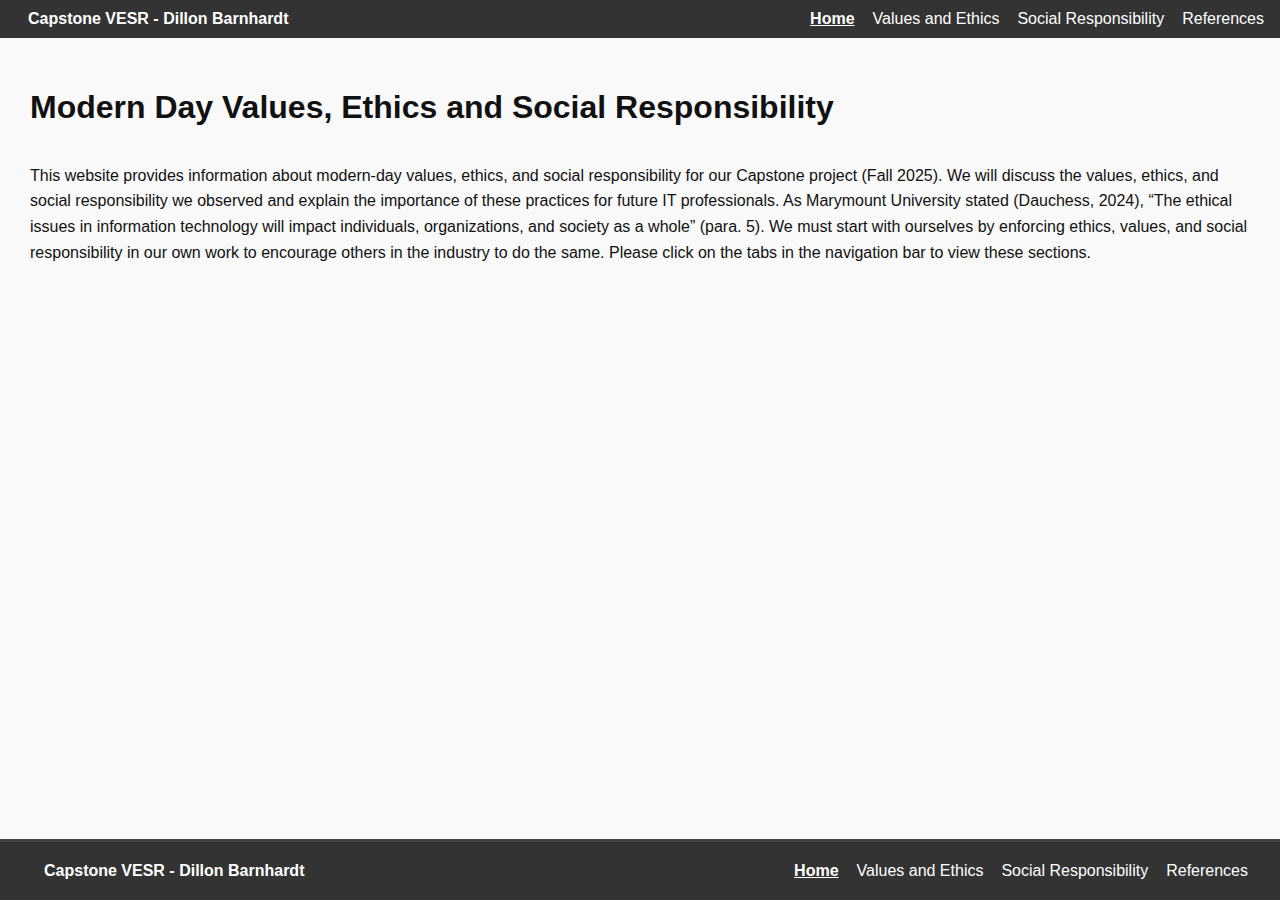
<file: index.html>
<!DOCTYPE html>
<html lang="en">
<head>
 


  <link rel="stylesheet" href="Stylesheet.css">

  
</head>
<body class="home-page">


  <nav>
    <h3>Capstone VESR - Dillon Barnhardt</h3>

    <ol>
      <li><a href="index.html" class="active">Home</a></li>
      <li><a href="Values and Ethics.html">Values and Ethics</a></li>
      <li><a href="Social Responsibility.html">Social Responsibility</a></li>
      <li><a href="references.html">References</a></li>
    </ol>
  </nav>

  <main>
    <section>
      <h1>Modern Day Values, Ethics and Social Responsibility</h1>
      <p>
        This website provides information about modern-day values, ethics, and social responsibility for our Capstone project (Fall 2025). We will discuss the values, ethics, and social responsibility we observed and explain the importance of these practices for future IT professionals. As Marymount University stated (Dauchess, 2024), “The ethical issues in information technology will impact individuals, organizations, and society as a whole” (para. 5). We must start with ourselves by enforcing ethics, values, and social responsibility in our own work to encourage others in the industry to do the same. Please click on the tabs in the navigation bar to view these sections.</p>
    </section>
  </main>

 
  <footer>
    <nav>
      <h3>Capstone VESR - Dillon Barnhardt</h3>
      <ol>
        <li><a href="index.html" class="active">Home</a></li>
        <li><a href="Values and Ethics.html">Values and Ethics</a></li>
        <li><a href="Social Responsibility.html">Social Responsibility</a></li>
        <li><a href="references.html">References</a></li>
      </ol>
    </nav>
  </footer>

</body>
</html>
</file>
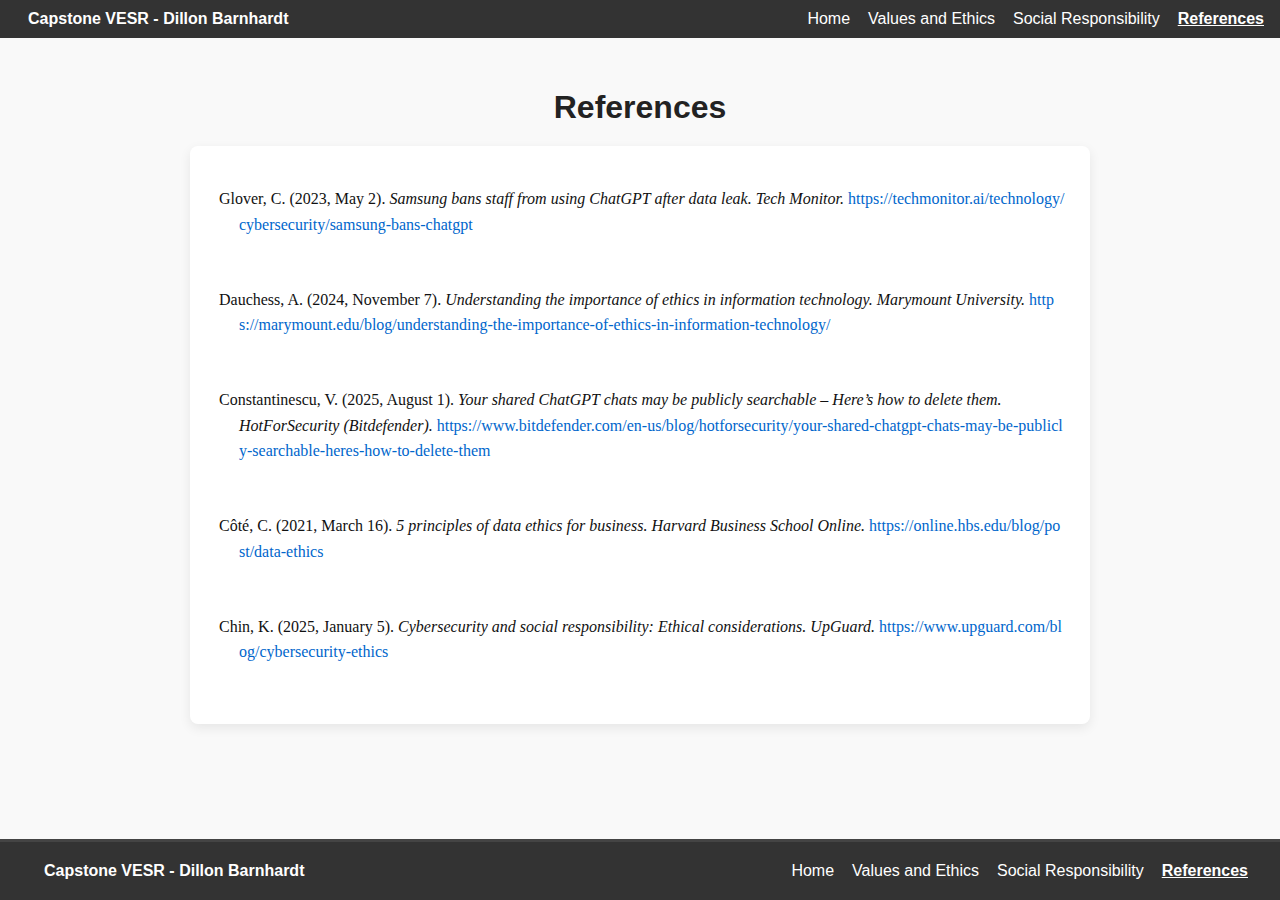
<file: references.html>
<!DOCTYPE html>
<html lang="en">
<head>


  <link rel="stylesheet" href="Stylesheet.css">

 
</head>

<body class="references-page">

  <nav>
    <h3>Capstone VESR - Dillon Barnhardt</h3>
    <ol>
      <li><a href="index.html">Home</a></li>
      <li><a href="Values and Ethics.html">Values and Ethics</a></li>
      <li><a href="Social Responsibility.html">Social Responsibility</a></li>
      <li><a href="references.html" class="active">References</a></li>
    </ol>
  </nav>

  <main>
    <h1 id="references-title">References</h1>

    <div id="references">
      <p class="reference">
        Glover, C. (2023, May 2). <em>Samsung bans staff from using ChatGPT after data leak.</em> <i>Tech Monitor.</i>
        <a href="https://techmonitor.ai/technology/cybersecurity/samsung-bans-chatgpt" target="_blank" rel="noopener noreferrer">https://techmonitor.ai/technology/cybersecurity/samsung-bans-chatgpt</a>
      </p>

      <p class="reference">
        Dauchess, A. (2024, November 7). <em>Understanding the importance of ethics in information technology.</em> <i>Marymount University.</i>
        <a href="https://marymount.edu/blog/understanding-the-importance-of-ethics-in-information-technology/" target="_blank" rel="noopener noreferrer">https://marymount.edu/blog/understanding-the-importance-of-ethics-in-information-technology/</a>
      </p>

      <p class="reference">
        Constantinescu, V. (2025, August 1). <em>Your shared ChatGPT chats may be publicly searchable – Here’s how to delete them.</em> <i>HotForSecurity (Bitdefender).</i>
        <a href="https://www.bitdefender.com/en-us/blog/hotforsecurity/your-shared-chatgpt-chats-may-be-publicly-searchable-heres-how-to-delete-them" target="_blank" rel="noopener noreferrer">https://www.bitdefender.com/en-us/blog/hotforsecurity/your-shared-chatgpt-chats-may-be-publicly-searchable-heres-how-to-delete-them</a>
      </p>

      <p class="reference">
        Côté, C. (2021, March 16). <em>5 principles of data ethics for business.</em> <i>Harvard Business School Online.</i>
        <a href="https://online.hbs.edu/blog/post/data-ethics" target="_blank" rel="noopener noreferrer">https://online.hbs.edu/blog/post/data-ethics</a>
      </p>

      <p class="reference">
        Chin, K. (2025, January 5). <em>Cybersecurity and social responsibility: Ethical considerations.</em> <i>UpGuard.</i>
        <a href="https://www.upguard.com/blog/cybersecurity-ethics" target="_blank" rel="noopener noreferrer">https://www.upguard.com/blog/cybersecurity-ethics</a>
      </p>
    </div>
  </main>

  <footer>
    <nav>
      <h3>Capstone VESR - Dillon Barnhardt</h3>
      <ol>
        <li><a href="index.html">Home</a></li>
        <li><a href="Values and Ethics.html">Values and Ethics</a></li>
        <li><a href="Social Responsibility.html">Social Responsibility</a></li>
        <li><a href="references.html" class="active">References</a></li>
      </ol>
    </nav>
  </footer>

</body>
</html>
</file>
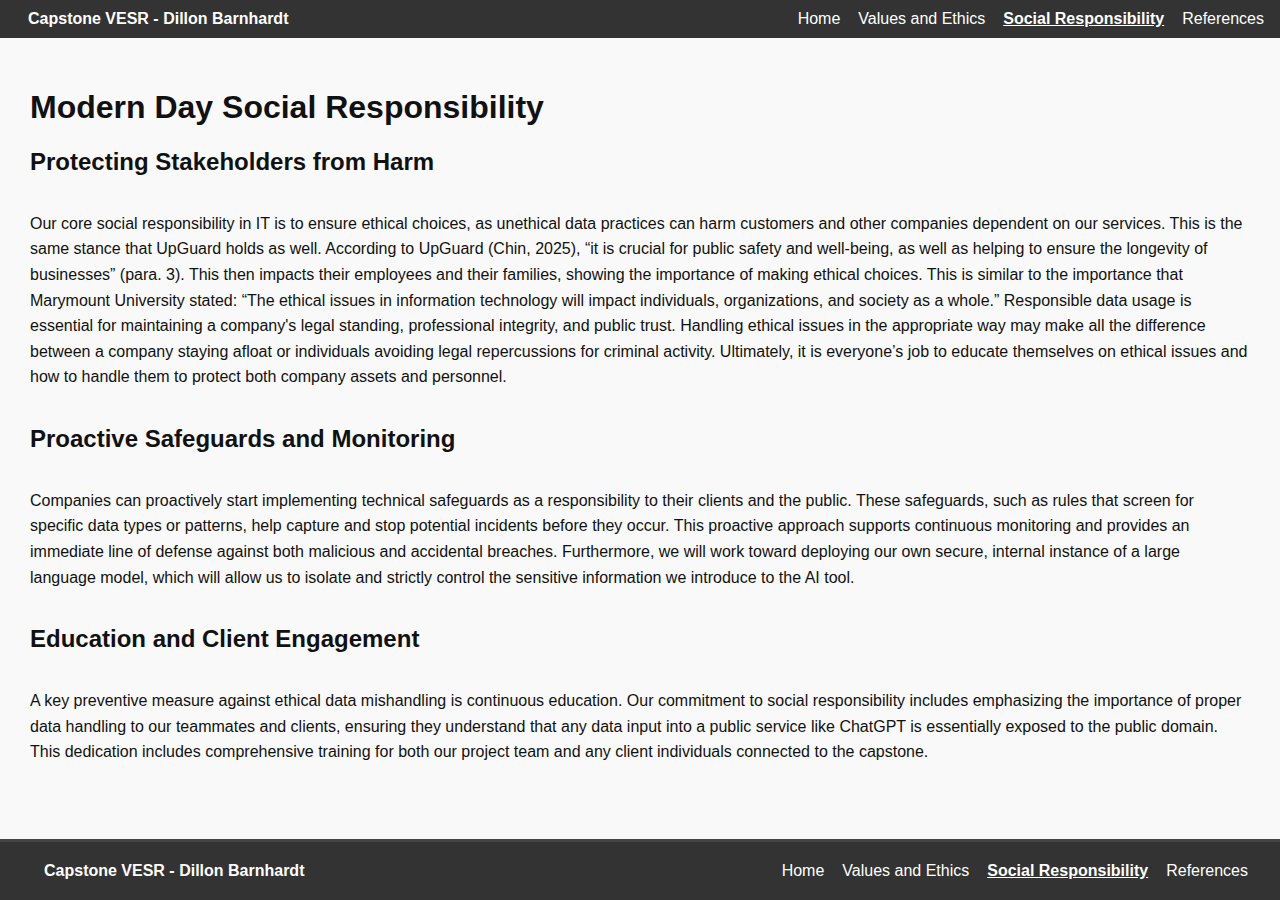
<file: Social Responsibility.html>
<!DOCTYPE html>
<html lang="en">
<head>
 
  <link rel="stylesheet" href="Stylesheet.css">
</head>

<body class="social-resp">

  <nav>
    <h3>Capstone VESR - Dillon Barnhardt</h3>
    <ol>
      <li><a href="index.html">Home</a></li>
      <li><a href="Values and Ethics.html">Values and Ethics</a></li>
      <li><a href="Social Responsibility.html" class="active">Social Responsibility</a></li>
      <li><a href="references.html">References</a></li>
    </ol>
  </nav>

  <main>
    <div>
      <h1>Modern Day Social Responsibility</h1>

      <h2>Protecting Stakeholders from Harm</h2>
      <p>
        Our core social responsibility in IT is to ensure ethical choices, as unethical data practices can harm customers and other companies dependent on our services. This is the same stance that UpGuard holds as well. According to UpGuard (Chin, 2025), “it is crucial for public safety and well-being, as well as helping to ensure the longevity of businesses” (para. 3). This then impacts their employees and their families, showing the importance of making ethical choices. This is similar to the importance that Marymount University stated: “The ethical issues in information technology will impact individuals, organizations, and society as a whole.” Responsible data usage is essential for maintaining a company's legal standing, professional integrity, and public trust. Handling ethical issues in the appropriate way may make all the difference between a company staying afloat or individuals avoiding legal repercussions for criminal activity. Ultimately, it is everyone’s job to educate themselves on ethical issues and how to handle them to protect both company assets and personnel.
      </p>

      <h2>Proactive Safeguards and Monitoring</h2>
      <p>
        Companies can proactively start implementing technical safeguards as a responsibility to their clients and the public. These safeguards, such as rules that screen for specific data types or patterns, help capture and stop potential incidents before they occur. This proactive approach supports continuous monitoring and provides an immediate line of defense against both malicious and accidental breaches. Furthermore, we will work toward deploying our own secure, internal instance of a large language model, which will allow us to isolate and strictly control the sensitive information we introduce to the AI tool. </p>

      <h2>Education and Client Engagement</h2>
      <p>
        A key preventive measure against ethical data mishandling is continuous education. Our commitment to social responsibility includes emphasizing the importance of proper data handling to our teammates and clients, ensuring they understand that any data input into a public service like ChatGPT is essentially exposed to the public domain. This dedication includes comprehensive training for both our project team and any client individuals connected to the capstone.</p>
    </div>
  </main>

  <footer>
    <nav>
      <h3>Capstone VESR - Dillon Barnhardt</h3>
      <ol>
        <li><a href="index.html">Home</a></li>
        <li><a href="Values and Ethics.html">Values and Ethics</a></li>
        <li><a href="Social Responsibility.html" class="active">Social Responsibility</a></li>
        <li><a href="references.html">References</a></li>
      </ol>
    </nav>
  </footer>

</body>
</html>
</file>
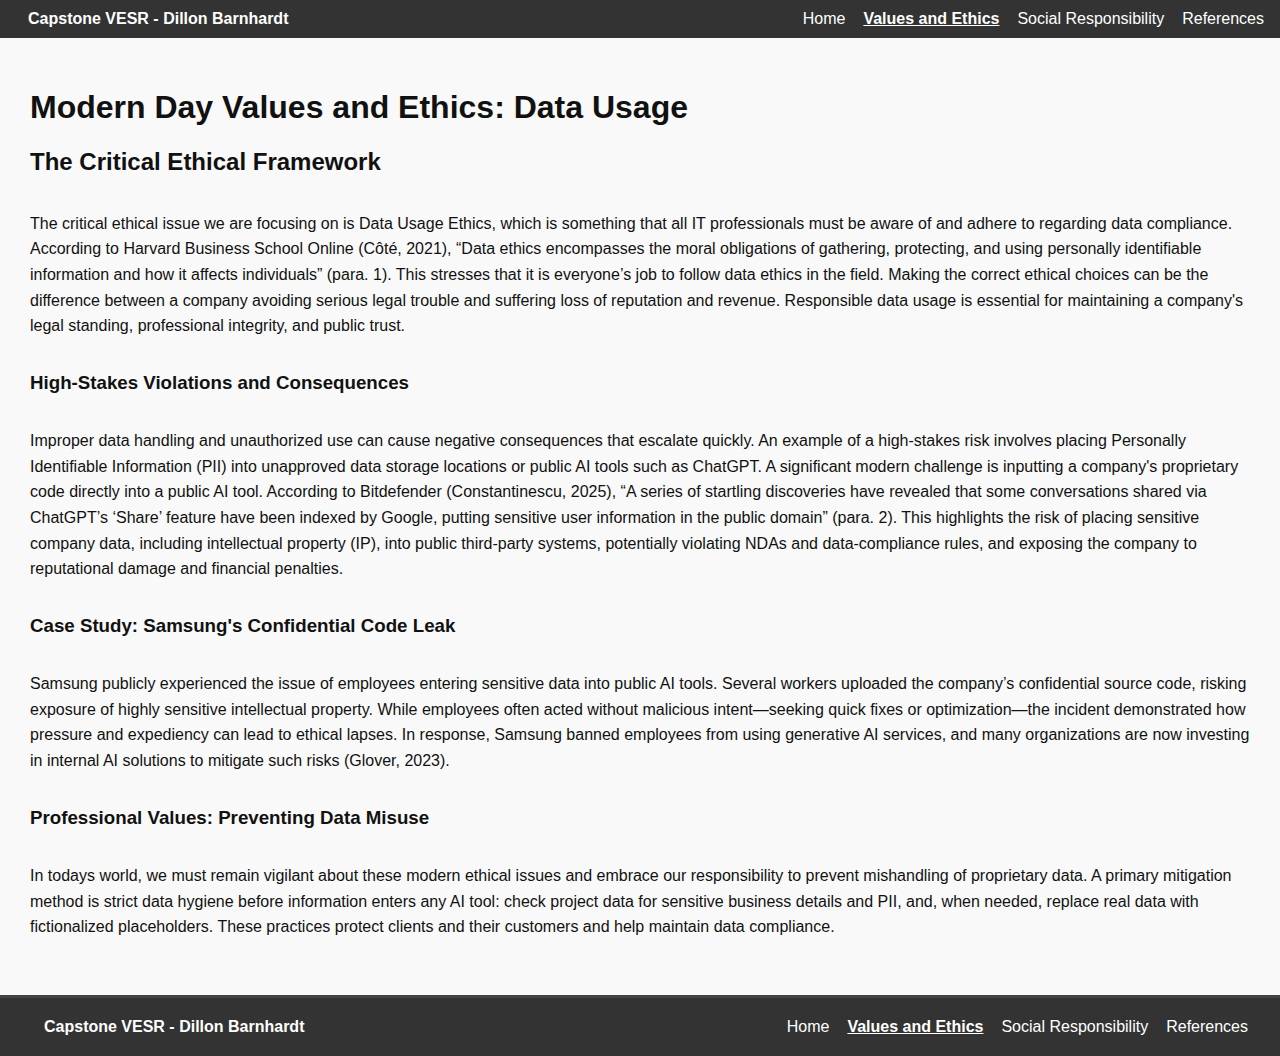
<file: Values and Ethics.html>
<!DOCTYPE html>
<html lang="en">
<head>
  <link rel="stylesheet" href="Stylesheet.css">
</head>
<body class="values-page">

  <nav>
    <h3>Capstone VESR - Dillon Barnhardt</h3>
    <ol>
      <li><a href="index.html">Home</a></li>
      <li><a href="Values and Ethics.html" class="active">Values and Ethics</a></li>
      <li><a href="Social Responsibility.html">Social Responsibility</a></li>
      <li><a href="references.html">References</a></li>
    </ol>
  </nav>

  <main>
    <div>
      <h1>Modern Day Values and Ethics: Data Usage</h1>

      <h2>The Critical Ethical Framework</h2>
      <p>
        The critical ethical issue we are focusing on is Data Usage Ethics, which is something that all IT professionals must be aware of and adhere to regarding data compliance. According to Harvard Business School Online (Côté, 2021), “Data ethics encompasses the moral obligations of gathering, protecting, and using personally identifiable information and how it affects individuals” (para. 1). This stresses that it is everyone’s job to follow data ethics in the field. Making the correct ethical choices can be the difference between a company avoiding serious legal trouble and suffering loss of reputation and revenue. Responsible data usage is essential for maintaining a company's legal standing, professional integrity, and public trust.</p>

      <h3>High-Stakes Violations and Consequences</h3>
      <p>
        Improper data handling and unauthorized use can cause negative consequences that escalate quickly. An example of a high-stakes risk involves placing Personally Identifiable Information (PII) into unapproved data storage locations or public AI tools such as ChatGPT. A significant modern challenge is inputting a company's proprietary code directly into a public AI tool. According to Bitdefender (Constantinescu, 2025), “A series of startling discoveries have revealed that some conversations shared via ChatGPT’s ‘Share’ feature have been indexed by Google, putting sensitive user information in the public domain” (para. 2). This highlights the risk of placing sensitive company data, including intellectual property (IP), into public third-party systems, potentially violating NDAs and data-compliance rules, and exposing the company to reputational damage and financial penalties.</p>

      <h3>Case Study: Samsung's Confidential Code Leak</h3>
      <p>
      Samsung publicly experienced the issue of employees entering sensitive data into public AI tools. Several workers uploaded the company’s confidential source code, risking exposure of highly sensitive intellectual property. While employees often acted without malicious intent—seeking quick fixes or optimization—the incident demonstrated how pressure and expediency can lead to ethical lapses. In response, Samsung banned employees from using generative AI services, and many organizations are now investing in internal AI solutions to mitigate such risks (Glover, 2023).

      <h3>Professional Values: Preventing Data Misuse</h3>
      <p>
        In todays world, we must remain vigilant about these modern ethical issues and embrace our responsibility to prevent mishandling of proprietary data. A primary mitigation method is strict data hygiene before information enters any AI tool: check project data for sensitive business details and PII, and, when needed, replace real data with fictionalized placeholders. These practices protect clients and their customers and help maintain data compliance.</p>
    </div>
  </main>

  <footer>
    <nav>
      <h3>Capstone VESR - Dillon Barnhardt</h3>
      <ol>
        <li><a href="index.html">Home</a></li>
        <li><a href="Values and Ethics.html" class="active">Values and Ethics</a></li>
        <li><a href="Social Responsibility.html">Social Responsibility</a></li>
        <li><a href="references.html">References</a></li>
      </ol>
    </nav>
  </footer>

</body>
</html>
</file>
<file: Stylesheet.css>
/* Reset + box-sizing */
*,
*::before,
*::after {
  box-sizing: border-box;
}

/* Base */
html, body {
  height: 100%;
  margin: 0;
  padding: 0;
  font-family: "Segoe UI", Roboto, Arial, sans-serif;
  background-color: #f4f4f4;
  color: #111;
}

body {
  display: flex;
  flex-direction: column;
  min-height: 100vh;
}

/* Top nav */
nav {
  display: flex;
  justify-content: space-between;
  align-items: center;
  background-color: #333;
  padding: 10px 16px;
  gap: 24px;
}

nav h3 {
  color: #fff;
  margin: 0;
  margin-left: 12px;
  white-space: nowrap;
  font-size: 1rem;
}

nav ol {
  list-style: none;
  margin: 0;
  padding: 0;
  display: flex;
  gap: 18px;
  align-items: center;
}

nav li { margin: 0; }

nav a {
  color: #fff;
  text-decoration: none;
  font-weight: 500;
}

nav a:hover { text-decoration: underline; }

nav a.active {
  font-weight: 700;
  text-decoration: underline;
}

/* Main content */
main {
  flex: 1 0 auto;
  padding: 30px;
  background-color: #f9f9f9;
  min-height: 60vh;
  padding-bottom: 60px;
}

p {
  padding: 15px 0;
  line-height: 1.6;
  margin: 0;
}

/* References card */
#references {
  max-width: 900px;
  margin: 0 auto;
  background: #fff;
  padding: 25px;
  border-radius: 8px;
  box-shadow: 0 4px 12px rgba(0,0,0,0.08);
}

#references-title {
  text-align: center;
  font-size: 2em;
  margin-bottom: 20px;
  color: #222;
}

.reference {
  font-family: Georgia, "Times New Roman", serif;
  font-size: 1em;
  line-height: 1.6;
  margin-bottom: 1.2rem;
  text-indent: -1.25rem;
  padding-left: 1.5rem;
}

.reference a {
  color: #0066cc;
  text-decoration: none;
  word-break: break-all;
}
.reference a:hover { text-decoration: underline; }

/* Footer */
footer {
  background-color: #333;
  color: #fff;
  padding: 10px 16px;
  border-top: 3px solid #444;
  margin-top: 0;
}

footer nav {
  display: flex;
  justify-content: space-between;
  align-items: center;
  gap: 24px;
}

footer h3 {
  color: #fff;
  margin: 0;
  margin-left: 12px;
}

footer ol {
  display: flex;
  gap: 18px;
  margin: 0;
  padding: 0;
  align-items: center;
}

footer a {
  color: #fff;
  text-decoration: none;
  font-weight: 500;
}
footer a:hover { text-decoration: underline; }

/* Page-specific bottom padding (keep if you want subtle differences per page) */
body.social-resp main { padding-bottom: 40px; }
body.references-page main { padding-bottom: 20px; }
body.values-page main { padding-bottom: 40px; }
body.home-page main { padding-bottom: 60px; }

/* Responsive */
@media (max-width: 900px) {
  nav {
    padding: 10px;
    gap: 12px;
  }
  nav h3, footer h3 { font-size: 0.95rem; margin-left: 8px; }
  nav ol, footer ol { gap: 10px; flex-wrap: wrap; }
  main { padding: 18px; padding-bottom: 40px; }
  #references { padding: 16px; }
}

@media (max-width: 520px) {
  nav, footer nav {
    flex-direction: column;
    align-items: center;
    gap: 8px;
  }
  nav ol, footer ol { justify-content: center; gap: 8px; }
  nav h3, footer h3 { margin-left: 0; text-align: center; }
}
</file>
